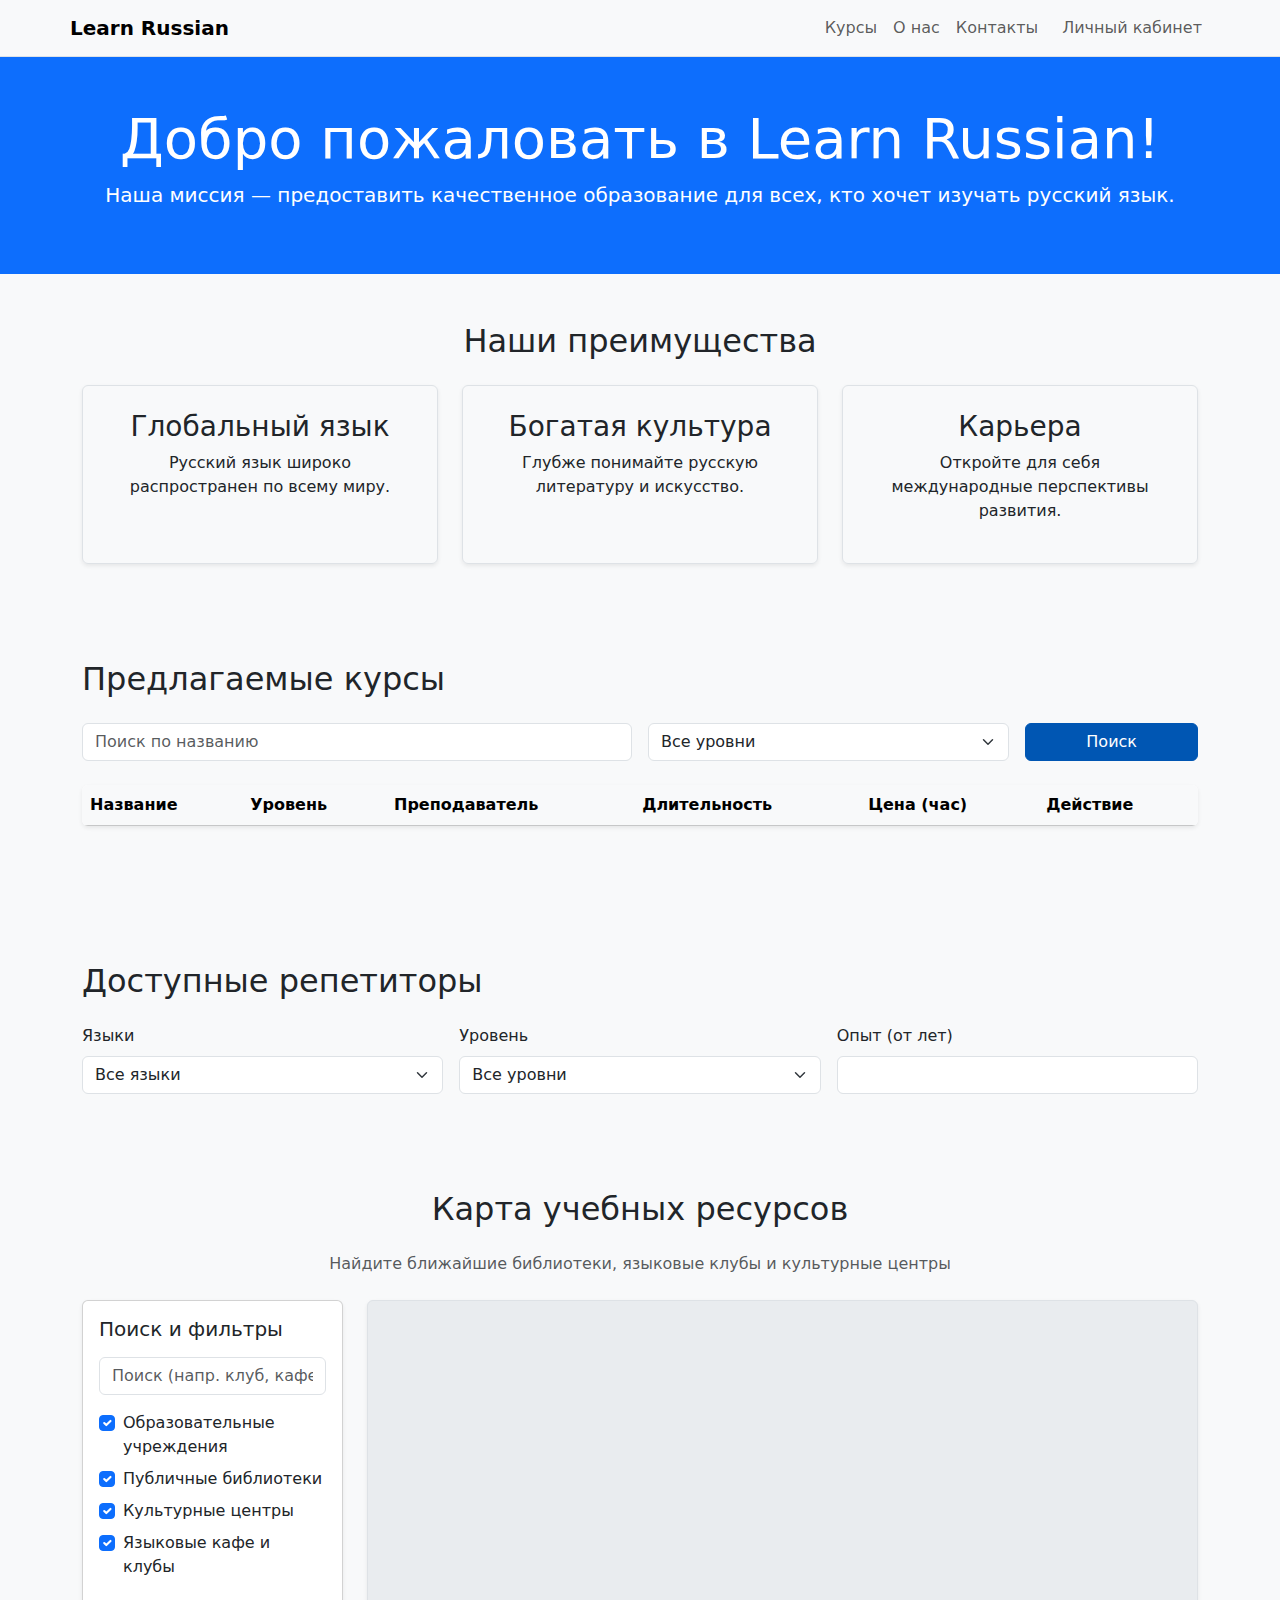
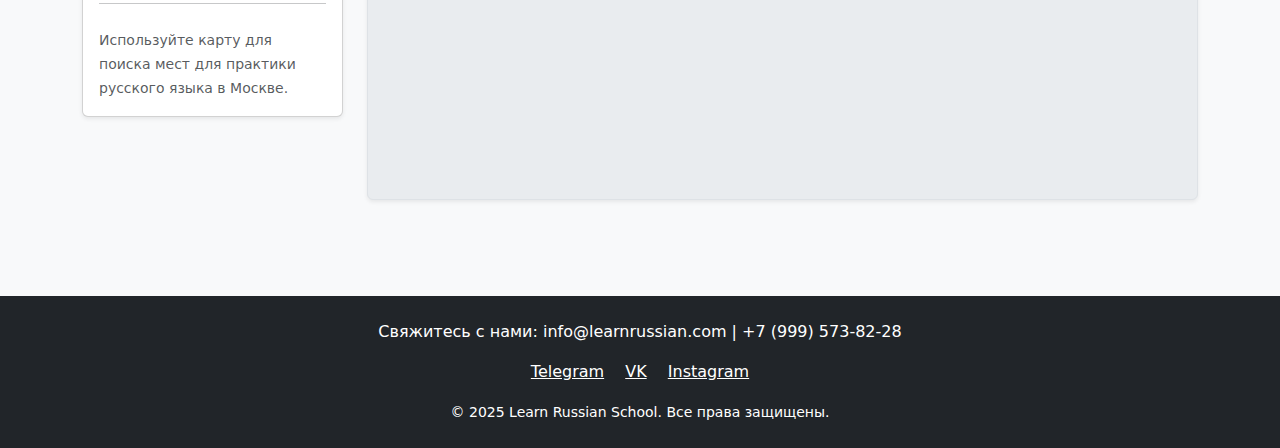
<file: index.html>
<!DOCTYPE html>
<html lang="ru">
<head>
    <meta charset="UTF-8">
    <meta name="viewport" content="width=device-width, initial-scale=1.0">
    <title>Learn Russian - Языковая школа</title>
    <link href="https://cdn.jsdelivr.net/npm/bootstrap@5.3.0/dist/css/bootstrap.min.css" rel="stylesheet">
    <script src="https://api-maps.yandex.ru/2.1/?apikey=6eb978c4-2795-4ad3-b78d-a5c87b94ae15&lang=ru_RU" type="text/javascript"></script>
    <link rel="stylesheet" href="style.css">
</head>
<body>
    <header class="bg-light border-bottom sticky-top">
        <nav class="navbar navbar-expand-lg container">
            <a class="navbar-brand d-flex align-items-center" href="#">
                
                <span class="fw-bold">Learn Russian</span>
            </a>
            <button class="navbar-toggler" type="button" data-bs-toggle="collapse" data-bs-target="#navbarNav">
                <span class="navbar-toggler-icon"></span>
            </button>
            <div class="collapse navbar-collapse" id="navbarNav">
                <ul class="navbar-nav ms-auto">
                    <li class="nav-item"><a class="nav-link" href="#courses">Курсы</a></li>
                    <li class="nav-item"><a class="nav-link" href="#about">О нас</a></li>
                    <li class="nav-item"><a class="nav-link" href="#contact">Контакты</a></li>
                    <li class="nav-item"><a class="nav-link btn btn-outline-primary ms-lg-2" href="account.html">Личный кабинет</a></li>
                </ul>
            </div>
        </nav>
    </header>

    <div id="notifications" class="container mt-3 position-fixed top-0 start-50 translate-middle-x" style="z-index: 1060; width: 90%; max-width: 600px;"></div>

    <main>
        <section id="about" class="py-5 bg-primary text-white text-center">
            <div class="container">
                <h1 class="display-4">Добро пожаловать в Learn Russian!</h1>
                <p class="lead">Наша миссия — предоставить качественное образование для всех, кто хочет изучать русский язык.</p>
            </div>
        </section>

        <section class="py-5">
            <div class="container">
                <h2 class="text-center mb-4">Наши преимущества</h2>
                <div class="row g-4">
                    <div class="col-md-4 text-center">
                        <div class="p-4 border rounded shadow-sm h-100">
                            <h3>Глобальный язык</h3>
                            <p>Русский язык широко распространен по всему миру.</p>
                        </div>
                    </div>
                    <div class="col-md-4 text-center">
                        <div class="p-4 border rounded shadow-sm h-100">
                            <h3>Богатая культура</h3>
                            <p>Глубже понимайте русскую литературу и искусство.</p>
                        </div>
                    </div>
                    <div class="col-md-4 text-center">
                        <div class="p-4 border rounded shadow-sm h-100">
                            <h3>Карьера</h3>
                            <p>Откройте для себя международные перспективы развития.</p>
                        </div>
                    </div>
                </div>
            </div>
        </section>

        <section id="courses" class="py-5 bg-light">
            <div class="container">
                <h2 class="mb-4">Предлагаемые курсы</h2>
                
                <form id="course-search-form" class="row g-3 mb-4">
                    <div class="col-md-6">
                        <input type="text" class="form-control" id="search-name" placeholder="Поиск по названию">
                    </div>
                    <div class="col-md-4">
                        <select class="form-select" id="filter-level">
                            <option value="">Все уровни</option>
                            <option value="Beginner">Начальный</option>
                            <option value="Intermediate">Средний</option>
                            <option value="Advanced">Продвинутый</option>
                        </select>
                    </div>
                    <div class="col-md-2">
                        <button type="submit" class="btn btn-primary w-100">Поиск</button>
                    </div>
                </form>

                <div class="table-responsive bg-white rounded shadow-sm">
                    <table class="table table-hover align-middle mb-0">
                        <thead class="table-light">
                            <tr>
                                <th>Название</th>
                                <th>Уровень</th>
                                <th>Преподаватель</th>
                                <th>Длительность</th>
                                <th>Цена (час)</th>
                                <th>Действие</th>
                            </tr>
                        </thead>
                        <tbody id="courses-list">
                            </tbody>
                    </table>
                </div>
                <nav class="mt-4"><ul class="pagination justify-content-center" id="courses-pagination"></ul></nav>
            </div>
        </section>

        <section id="tutors" class="py-5">
            <div class="container">
                <h2 class="mb-4">Доступные репетиторы</h2>
                
                <form id="tutor-filter-form" class="row g-3 mb-4">
                    <div class="col-md-4">
                        <label class="form-label">Языки</label>
                        <select class="form-select" id="tutor-lang">
                            <option value="">Все языки</option>
                        </select>
                    </div>
                    <div class="col-md-4">
                        <label class="form-label">Уровень</label>
                        <select class="form-select" id="tutor-level">
                            <option value="">Все уровни</option>
                            <option value="Beginner">Начальный</option>
                            <option value="Intermediate">Средний</option>
                            <option value="Advanced">Продвинутый</option>
                        </select>
                    </div>
                    <div class="col-md-4">
                        <label class="form-label">Опыт (от лет)</label>
                        <input type="number" class="form-control" id="tutor-exp" min="0">
                    </div>
                </form>

                <div id="tutors-list" class="row g-4">
                    </div>
            </div>
        </section>
    </main>

    <section id="resources-map-section" class="py-5">
    <div class="container">
        <h2 class="text-center mb-4">Карта учебных ресурсов</h2>
        <p class="text-center text-muted mb-4">Найдите ближайшие библиотеки, языковые клубы и культурные центры</p>
        
        <div class="row g-4">
            <div class="col-lg-3">
                <div class="card shadow-sm p-3">
                    <h5 class="mb-3">Поиск и фильтры</h5>

                    <div class="mb-3">
            <input type="text" class="form-control" id="map-search-input" 
                   placeholder="Поиск (напр. клуб, кафе...)">
        </div>
                    
                    <div id="map-filters">
                        <div class="form-check mb-2">
                            <input class="form-check-input filter-map" type="checkbox" value="education" id="f-edu" checked>
                            <label class="form-check-label" for="f-edu">Образовательные учреждения</label>
                        </div>
                        <div class="form-check mb-2">
                            <input class="form-check-input filter-map" type="checkbox" value="library" id="f-lib" checked>
                            <label class="form-check-label" for="f-lib">Публичные библиотеки</label>
                        </div>
                        <div class="form-check mb-2">
                            <input class="form-check-input filter-map" type="checkbox" value="culture" id="f-cult" checked>
                            <label class="form-check-label" for="f-cult">Культурные центры</label>
                        </div>
                        <div class="form-check mb-2">
                            <input class="form-check-input filter-map" type="checkbox" value="cafe" id="f-cafe" checked>
                            <label class="form-check-label" for="f-cafe">Языковые кафе и клубы</label>
                        </div>
                    </div>
                    <hr>
                    <div class="mt-2">
                        <small class="text-muted">Используйте карту для поиска мест для практики русского языка в Москве.</small>
                    </div>
                </div>
            </div>
            <div class="col-lg-9">
                <div id="map" class="rounded shadow-sm" style="width: 100%; height: 500px; background-color: #e9ecef;"></div>
            </div>
        </div>
    </div>
</section>

    <footer id="contact" class="bg-dark text-white py-4 mt-5">
        <div class="container text-center">
            <p>Свяжитесь с нами: info@learnrussian.com | +7 (999) 573-82-28</p>
            <div class="mb-3">
                <a href="https://t.me/ansolo30" class="text-white me-3">Telegram</a>
                <a href="https://vk.com/a.nik_s" class="text-white me-3">VK</a>
                <a href="https://vk.com/a.nik_s" class="text-white">Instagram</a>
            </div>
            <small>&copy; 2025 Learn Russian School. Все права защищены.</small>
        </div>
    </footer>

    <div class="modal fade" id="orderModal" tabindex="-1">
        <div class="modal-dialog modal-lg">
            <div class="modal-content">
                <div class="modal-header">
                    <h5 class="modal-title" id="modalTitle">Оформление заявки</h5>
                    <button type="button" class="btn-close" data-bs-dismiss="modal"></button>
                </div>
                <div class="modal-body">
                    <form id="order-form">
                        <input type="hidden" id="item-id">
                        <input type="hidden" id="item-type"> <div class="row g-3">
                            <div class="col-md-6">
                                <label class="form-label">Курс / Репетитор</label>
                                <input type="text" class="form-control" id="form-name" readonly>
                            </div>
                            <div class="col-md-6">
                                <label class="form-label">Преподаватель</label>
                                <input type="text" class="form-control" id="form-teacher" readonly>
                            </div>
                            <div class="col-md-6">
                                <label class="form-label">Дата начала</label>
                                <select class="form-select" id="form-date" required></select>
                            </div>
                            <div class="col-md-6">
                                <label class="form-label">Время начала</label>
                                <select class="form-select" id="form-time" required disabled>
                                    <option value="">Выберите дату</option>
                                </select>
                            </div>
                            <div class="col-md-6">
                                <label class="form-label">Длительность (<span id="duration-unit">часов</span>)</label>

                                <input type="number" class="form-control" id="form-duration" min="1" max="40">
                            </div>
                            <div class="col-md-6">
                                <label class="form-label">Кол-во студентов (1-20)</label>
                                <input type="number" class="form-control" id="form-persons" min="1" max="20" value="1" required>
                            </div>
                        </div>

                        
                        <hr>
                        <h6>Дополнительные опции</h6>
                        <div id="options-container" class="row">
                            <div class="col-md-6 form-check mb-2">
                                <input class="form-check-input opt-check" type="checkbox" id="early_registration" disabled>
                                <label class="form-check-label" for="early_registration">Ранняя регистрация (-10%)</label>
                            </div>
                            <div class="col-md-6 form-check mb-2">
                                <input class="form-check-input opt-check" type="checkbox" id="group_enrollment" disabled>
                                <label class="form-check-label" for="group_enrollment">Групповая скидка (-15%)</label>
                            </div>
                            <div class="col-md-6 form-check mb-2">
                                <input class="form-check-input opt-check" type="checkbox" id="intensive_course" disabled>
                                <label class="form-check-label" for="intensive_course">Интенсивный курс (+20%)</label>
                            </div> 
                            <div class="col-md-6 form-check mb-2">
                                <input class="form-check-input opt-check" type="checkbox" id="supplementary">
                                <label class="form-check-label" for="supplementary">Доп. материалы (+2000/чел)</label>
                            </div>
                            <div class="col-md-6 form-check mb-2">
                                <input class="form-check-input opt-check" type="checkbox" id="personalized">
                                <label class="form-check-label" for="personalized">Индивидуальные занятия (+1500/нед)</label>
                            </div>
                            <div class="col-md-6 form-check mb-2">
                                <input class="form-check-input opt-check" type="checkbox" id="excursions">
                                <label class="form-check-label" for="excursions">Культурные экскурсии (+25%)</label>
                            </div>
                            <div class="col-md-6 form-check mb-2">
                                <input class="form-check-input opt-check" type="checkbox" id="interactive">
                                <label class="form-check-label" for="interactive">Онлайн-платформа (+50%)</label>
                            </div>
                            <div class="col-md-6 form-check mb-2">
                                <input class="form-check-input opt-check" type="checkbox" id="assessment">
                                <label class="form-check-label" for="assessment">Оценка уровня (+300 ₽)</label>
                            </div>
                        </div>
                        <div class="mt-4 p-3 bg-light border rounded text-end">
                            <span class="fs-5 me-2">Итоговая стоимость:</span>
                            <span class="fs-4 fw-bold text-primary" id="total-price">0</span> ₽
                        </div>
                    </form>
                </div>
                <div class="modal-footer">
                    <button type="button" class="btn btn-secondary" data-bs-dismiss="modal">Отмена</button>
                    <button type="submit" form="order-form" class="btn btn-primary">Отправить</button>
                </div>
            </div>
        </div>
    </div>

    <script src="https://cdn.jsdelivr.net/npm/bootstrap@5.3.0/dist/js/bootstrap.bundle.min.js"></script>
    <script src="main.js"></script>
</body>
</html>
</file>
<file: style.css>
body { background-color: #f8f9fa; }
.card-tutor img { height: 200px; object-fit: cover; }
#notifications .alert { margin-bottom: 10px; box-shadow: 0 4px 6px rgba(0,0,0,0.1); }
.pagination .page-link { cursor: pointer; }
.btn-primary { background-color: #0056b3; border-color: #0056b3; }


/* Уведомления */
#notifications {
    pointer-events: none;
}
#notifications .alert {
    pointer-events: auto;
    margin-bottom: 10px;
    border-radius: 10px;
    box-shadow: 0 5px 15px rgba(0,0,0,0.2);
    animation: slideDown 0.4s ease-out;
}
@keyframes slideDown {
    from { transform: translateY(-100%); opacity: 0; }
    to { transform: translateY(0); opacity: 1; }
}

/* Кнопки в таблице */
.btn-action {
    margin-right: 5px;
}

#map {
    border: 1px solid #dee2e6;
}

.map-balloon {
    padding: 5px;
    font-family: sans-serif;
    max-width: 250px;
}

.map-balloon h6 {
    color: #0056b3;
    margin-bottom: 8px;
    font-weight: bold;
}

.map-balloon p {
    margin-bottom: 4px;
    font-size: 13px;
}

.tutor-selected {
    border: 2px solid #0056b3 !important;
    background-color: #e7f1ff !important;
    transform: translateY(-5px);
    transition: all 0.3s ease;
}

html, body {
    height: 100%;
}

body {
    display: flex;
    flex-direction: column;
    min-height: 100vh;
}

main {
    flex: 1 0 auto;
}

footer {
    flex-shrink: 0;
    margin-top: auto;
}
</file>
